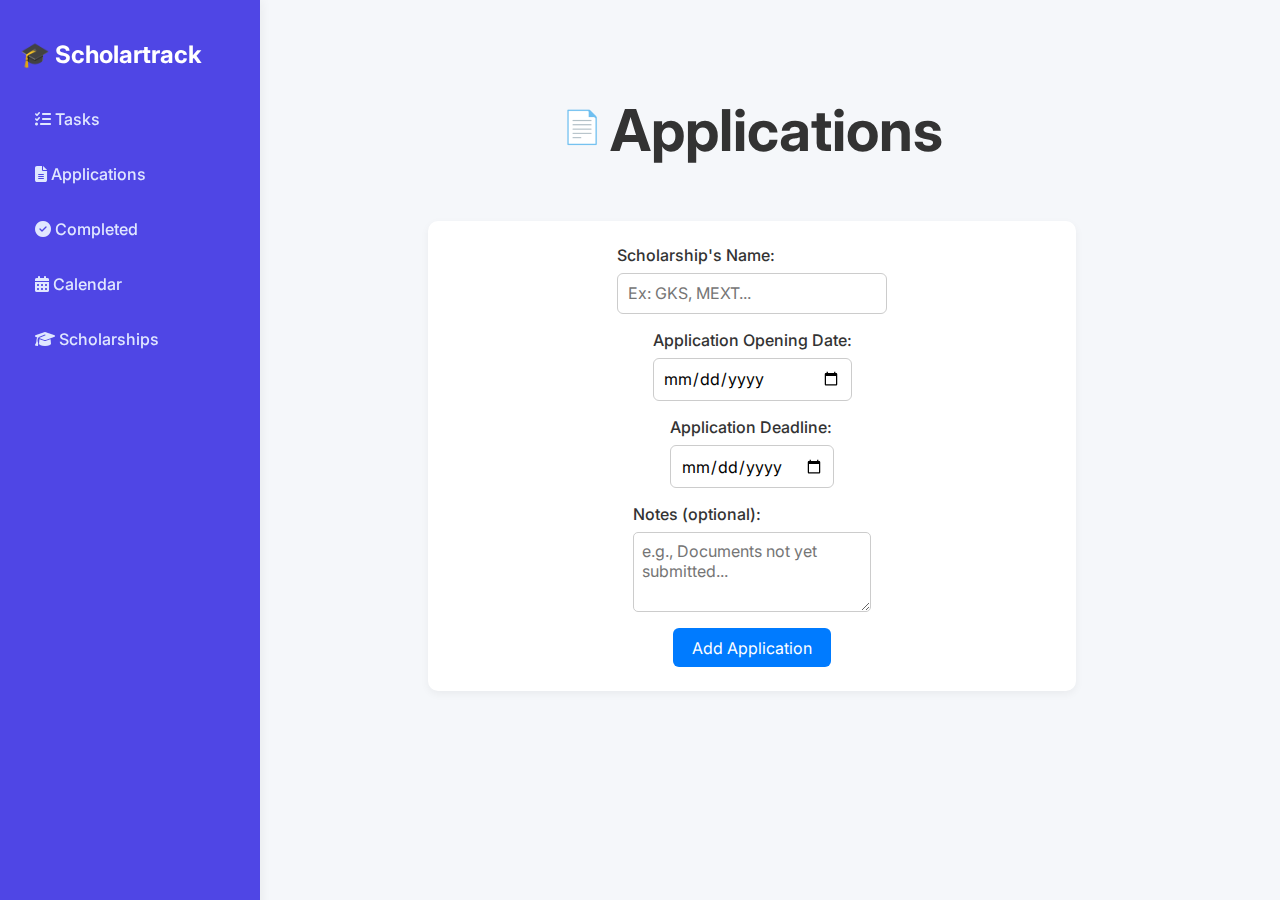
<file: applications.html>
<!DOCTYPE html>
<html lang="en-US">
<head>
  <meta charset="UTF-8" />
  <meta name="viewport" content="width=device-width, initial-scale=1.0"/>
  <title>Application Management System</title>
  <link href="https://fonts.googleapis.com/css2?family=Inter:wght@400;500;600;700&display=swap" rel="stylesheet">
  <link rel="stylesheet" href="applications.css" />

  <link rel="stylesheet" href="https://cdnjs.cloudflare.com/ajax/libs/font-awesome/6.4.0/css/all.min.css" />
</head>
<body>
  <div class="titulo-editais">
    <span class="emoji">📄</span>
    <h1>Applications</h1>
  </div>

  <aside class="sidebar">
    <h2>🎓 Scholartrack</h2>
    <nav>
      <a href="index.html"><i class="fas fa-tasks"></i> Tasks</a>
      <a href="applications.html"><i class="fas fa-file-alt"></i> Applications</a>
      <a href="finished.html"><i class="fas fa-check-circle"></i> Completed</a>
      <a href="calendar.html"><i class="fas fa-calendar-alt"></i> Calendar</a>
      <a href="scholarships.html"><i class="fas fa-graduation-cap"></i> Scholarships</a>
    </nav>
  </aside>

  <form id="form-edital">
    <div class="campo-form">
      <label for="nome">Scholarship's Name:</label>
      <input type="text" id="nome" placeholder="Ex: GKS, MEXT..." required />
    </div>
  
    <div class="campo-form">
      <label for="abertura">Application Opening Date:</label>
      <input type="date" id="abertura" required />
    </div>
  
    <div class="campo-form">
      <label for="encerramento">Application Deadline:</label>
      <input type="date" id="encerramento" required />
    </div>
  
    <div class="campo-form">
      <label for="edital-anotacao-input">Notes (optional):</label>
      <textarea id="edital-anotacao-input" placeholder="e.g., Documents not yet submitted..."></textarea>
    </div>
  
    <div class="form-actions">
      <button type="submit">Add Application</button>
    </div>
  </form>

  <ul id="lista-editais"></ul>

  <script src="editais.js"></script>
</body>
</html>
</file>
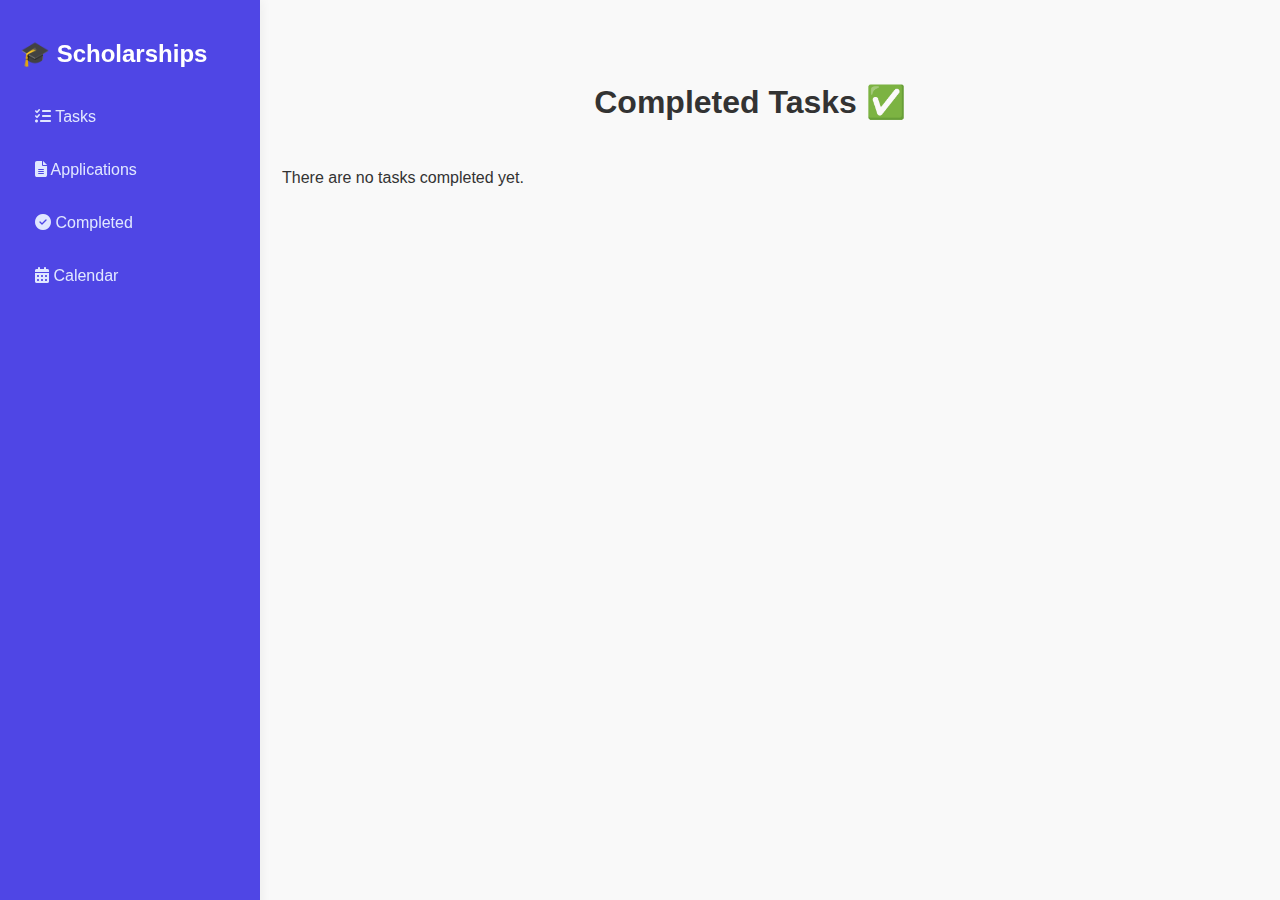
<file: concluidos.html>
<!DOCTYPE html>
<html lang="pt-BR">
<head>
  <meta charset="UTF-8" />
  <title>Concluídos</title>
  <link rel="stylesheet" href="style.css" />
  <link rel="stylesheet" href="concluidos.css">
  <link rel="stylesheet" href="https://cdnjs.cloudflare.com/ajax/libs/font-awesome/6.4.0/css/all.min.css" />
</head>
<body>

  <aside class="sidebar">
    <h2>🎓 Scholarships</h2>
    <nav>
      <a href="index.html"><i class="fas fa-tasks"></i> Tasks</a>
      <a href="editais.html"><i class="fas fa-file-alt"></i> Applications</a>
      <a href="concluidos.html" class="active"><i class="fas fa-check-circle"></i> Completed</a>
      <a href="calendario.html"><i class="fas fa-calendar-alt"></i> Calendar</a>
    </nav>
  </aside>

  <main class="content">
    <h1>Completed Tasks ✅</h1>
    <ul id="concluidos-list"></ul>
  </main>

  <script src="concluidos.js"></script>
</body>
</html>
</file>
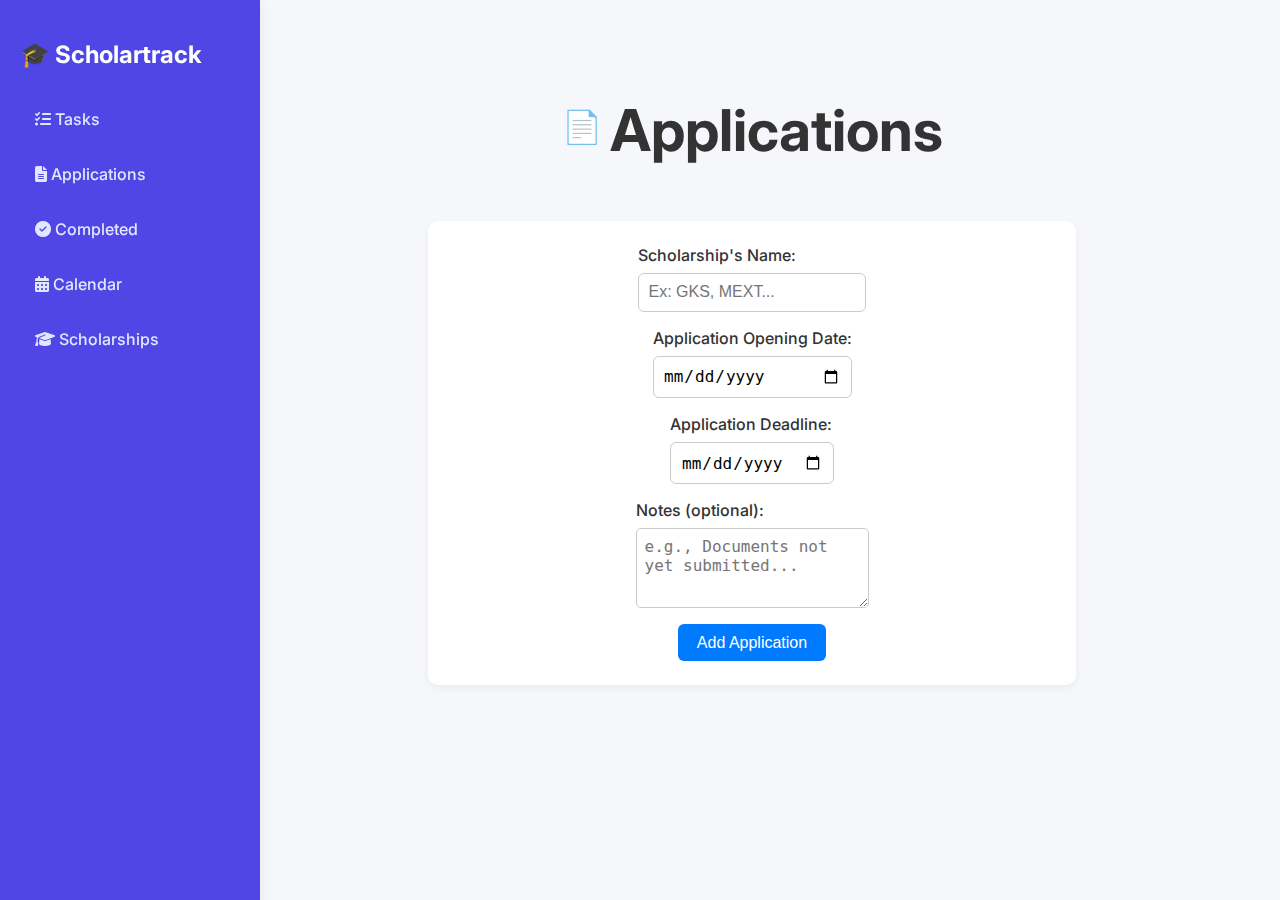
<file: editais.html>
<!DOCTYPE html>
<html lang="pt-BR">
<head>
  <meta charset="UTF-8" />
  <meta name="viewport" content="width=device-width, initial-scale=1.0"/>
  <title>Application Management System</title>
  <link href="https://fonts.googleapis.com/css2?family=Inter:wght@400;500;600;700&display=swap" rel="stylesheet">
  <link rel="stylesheet" href="editais.css" />

  <link rel="stylesheet" href="https://cdnjs.cloudflare.com/ajax/libs/font-awesome/6.4.0/css/all.min.css" />
</head>
<body>
  <div class="titulo-editais">
    <span class="emoji">📄</span>
    <h1>Applications</h1>
  </div>

  <aside class="sidebar">
    <h2>🎓 Scholartrack</h2>
    <nav>
      <a href="index.html"><i class="fas fa-tasks"></i> Tasks</a>
      <a href="editais.html"><i class="fas fa-file-alt"></i> Applications</a>
      <a href="concluidos.html"><i class="fas fa-check-circle"></i> Completed</a>
      <a href="calendario.html"><i class="fas fa-calendar-alt"></i> Calendar</a>
      <a href="scholarships.html"><i class="fas fa-graduation-cap"></i> Scholarships</a>
    </nav>
  </aside>

  <form id="form-edital">
    <div class="campo-form">
      <label for="nome">Scholarship's Name:</label>
      <input type="text" id="nome" placeholder="Ex: GKS, MEXT..." required />
    </div>
  
    <div class="campo-form">
      <label for="abertura">Application Opening Date:</label>
      <input type="date" id="abertura" required />
    </div>
  
    <div class="campo-form">
      <label for="encerramento">Application Deadline:</label>
      <input type="date" id="encerramento" required />
    </div>
  
    <div class="campo-form">
      <label for="edital-anotacao-input">Notes (optional):</label>
      <textarea id="edital-anotacao-input" placeholder="e.g., Documents not yet submitted..."></textarea>
    </div>
  
    <div class="form-actions">
      <button type="submit">Add Application</button>
    </div>
  </form>

  <ul id="lista-editais"></ul>

  <script src="editais.js"></script>
</body>
</html>
</file>
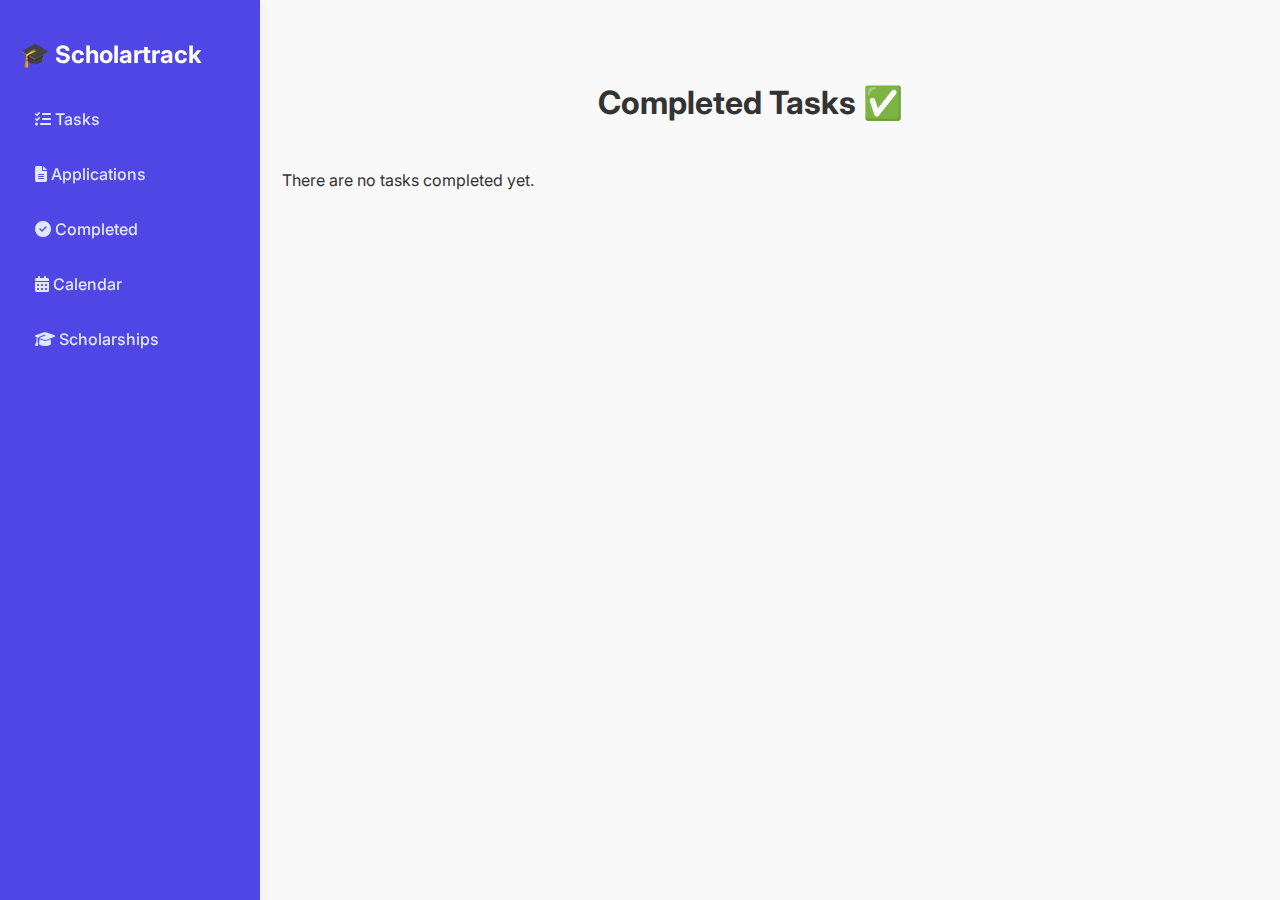
<file: finished.html>
<!DOCTYPE html>
<html lang="en-US">
<head>
  <meta charset="UTF-8" />
  <title>Finished</title>
  <meta name="viewport" content="width=device-width, initial-scale=1.0"/>
  <link href="https://fonts.googleapis.com/css2?family=Inter:wght@400;500;600;700&display=swap" rel="stylesheet">
  <link rel="stylesheet" href="style.css" />
  <link rel="stylesheet" href="finished.css">
  <link rel="stylesheet" href="https://cdnjs.cloudflare.com/ajax/libs/font-awesome/6.4.0/css/all.min.css" />
</head>
<body>

  <aside class="sidebar">
    <h2>🎓 Scholartrack</h2>
    <nav>
      <a href="index.html"><i class="fas fa-tasks"></i> Tasks</a>
      <a href="applications.html"><i class="fas fa-file-alt"></i> Applications</a>
      <a href="finished.html" class="active"><i class="fas fa-check-circle"></i> Completed</a>
      <a href="calendar.html"><i class="fas fa-calendar-alt"></i> Calendar</a>
      <a href="scholarships.html"><i class="fas fa-graduation-cap"></i> Scholarships</a>
    </nav>
  </aside>

  <main class="content">
    <h1>Completed Tasks ✅</h1>
    <ul id="concluidos-list"></ul>
  </main>

  <script src="finished.js"></script>
</body>
</html>
</file>
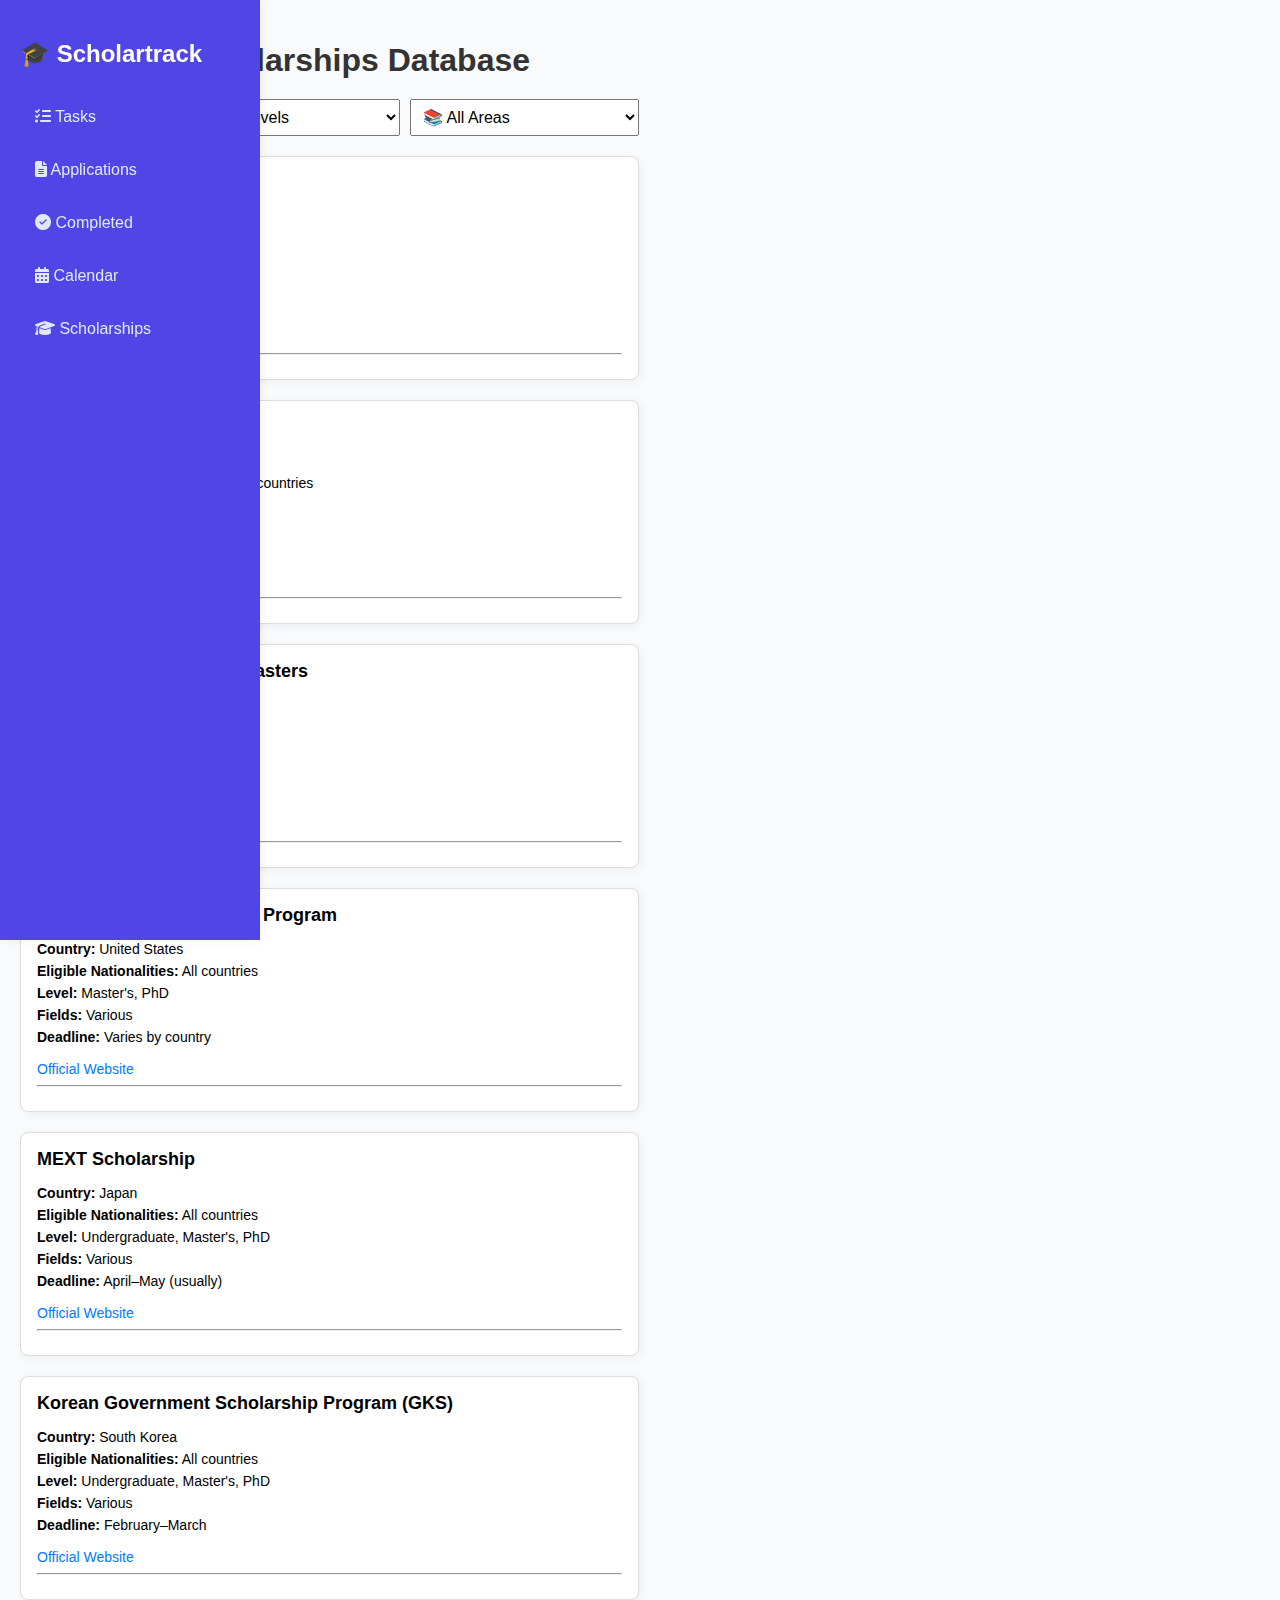
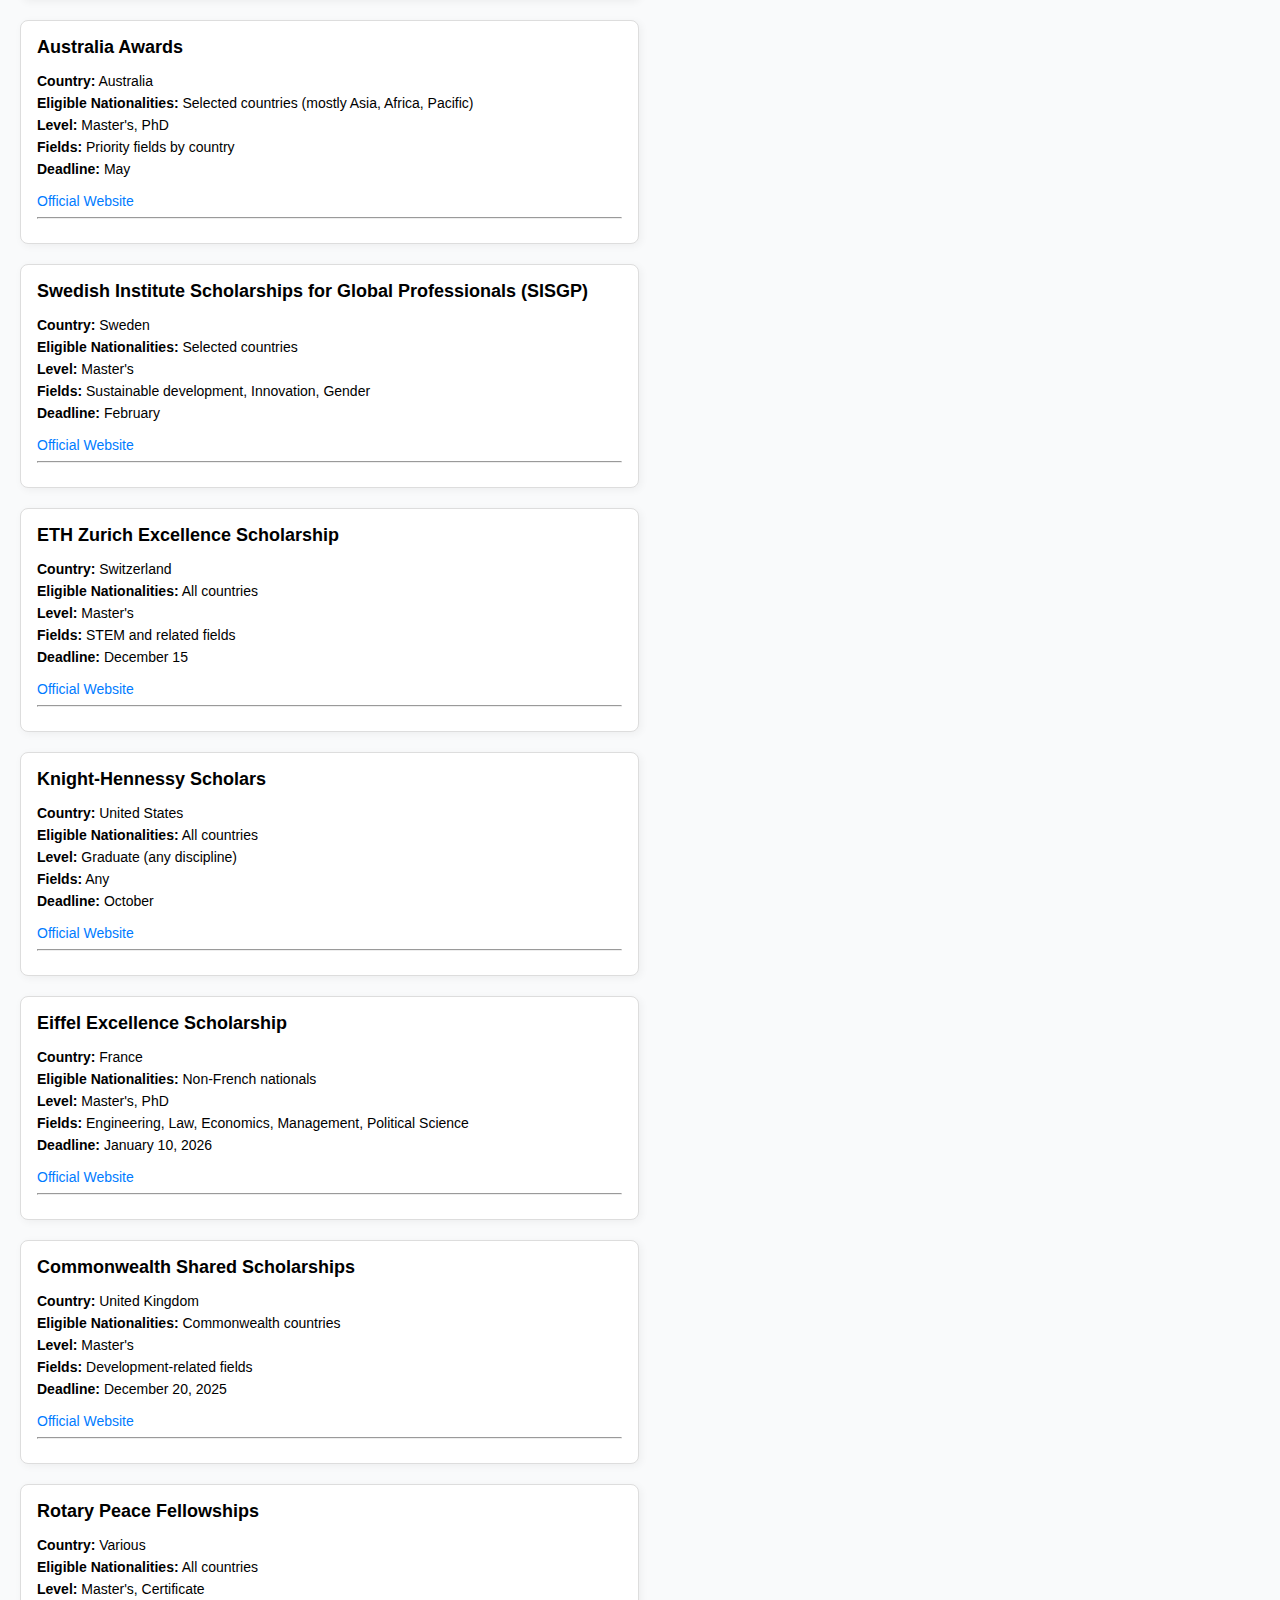
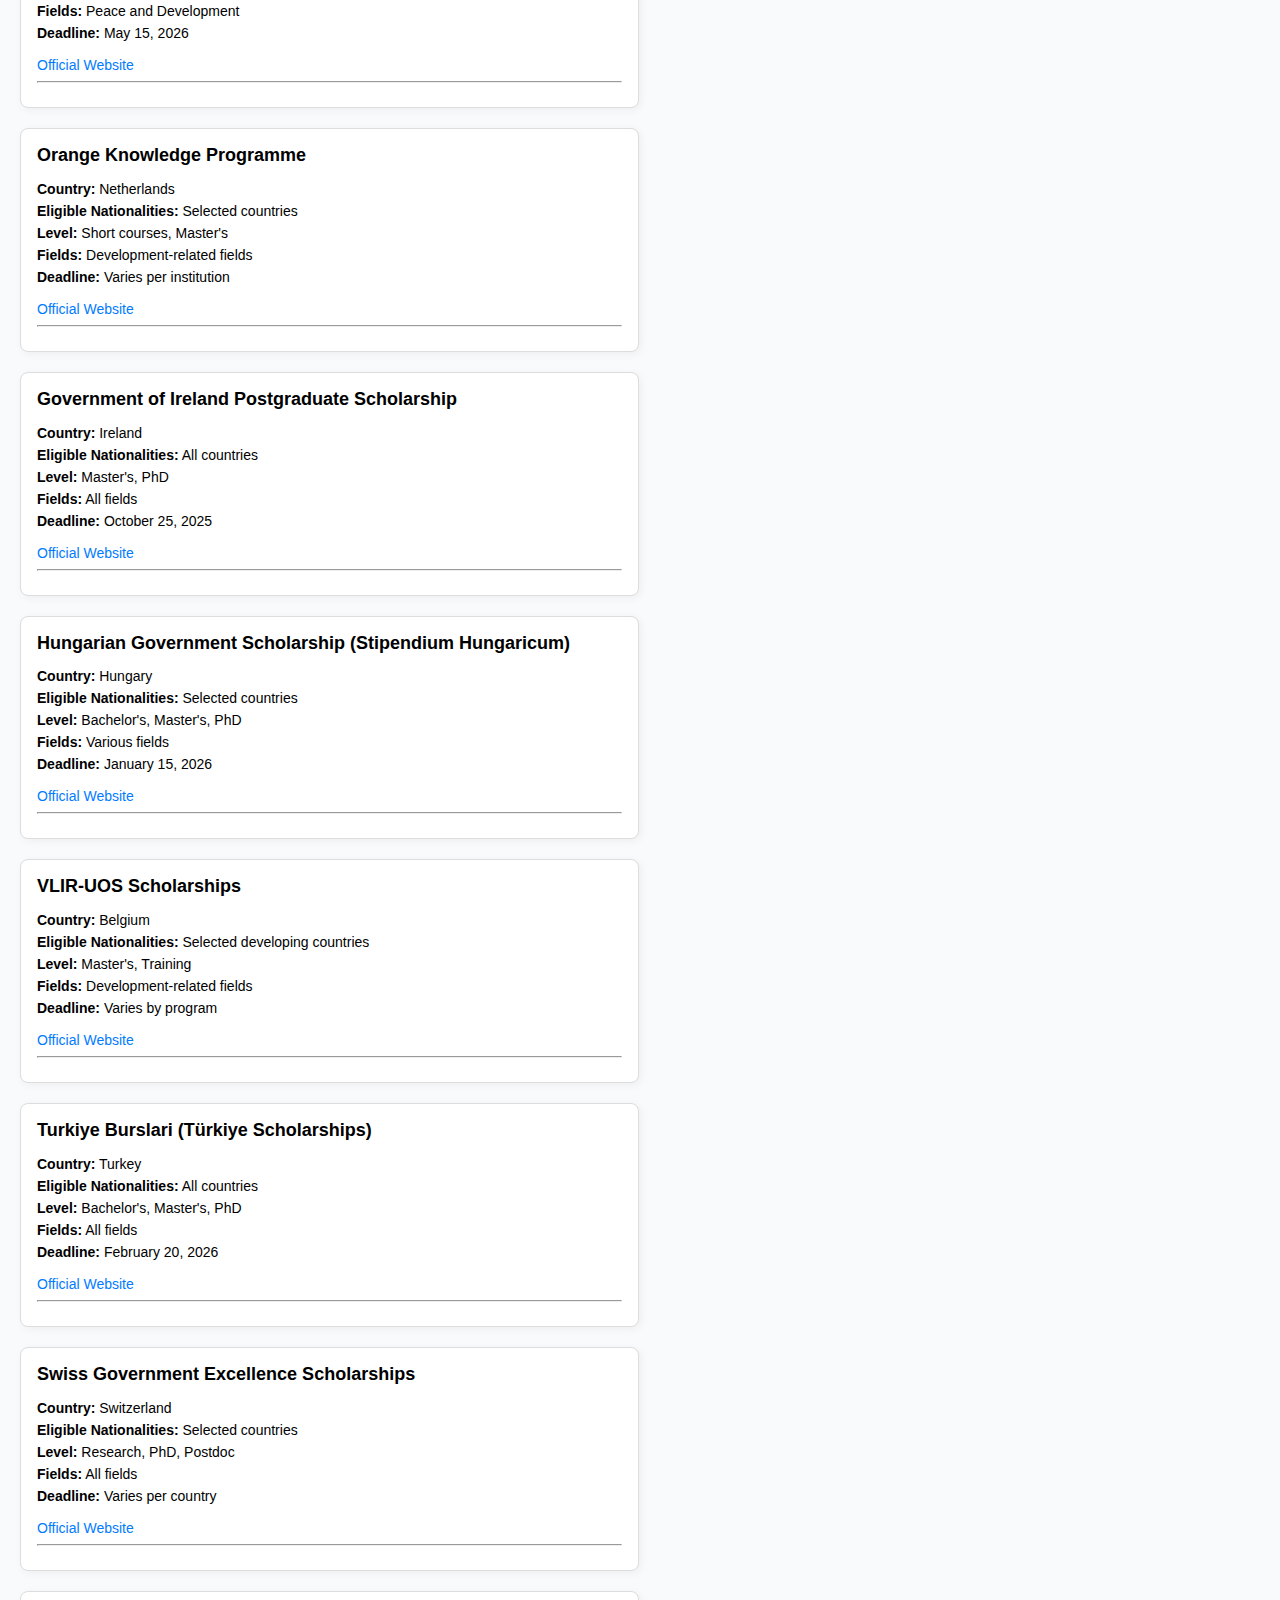
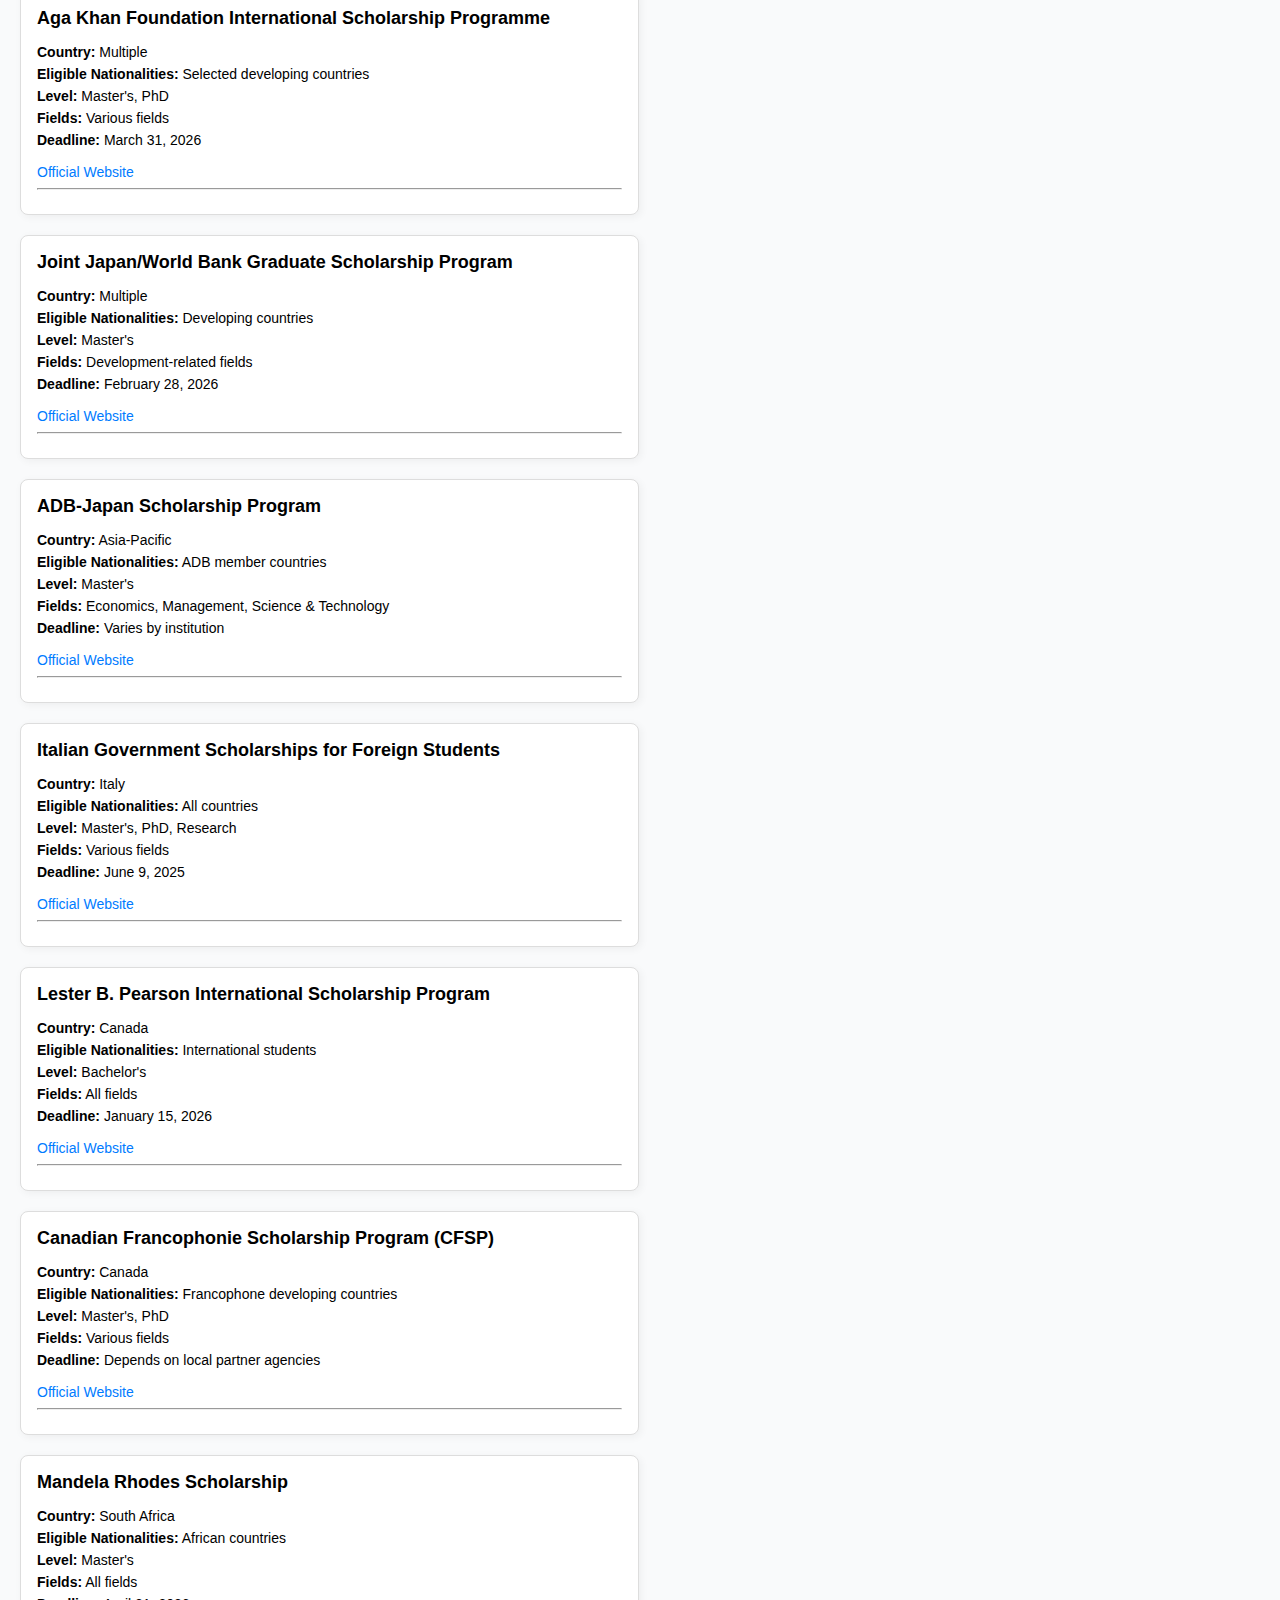
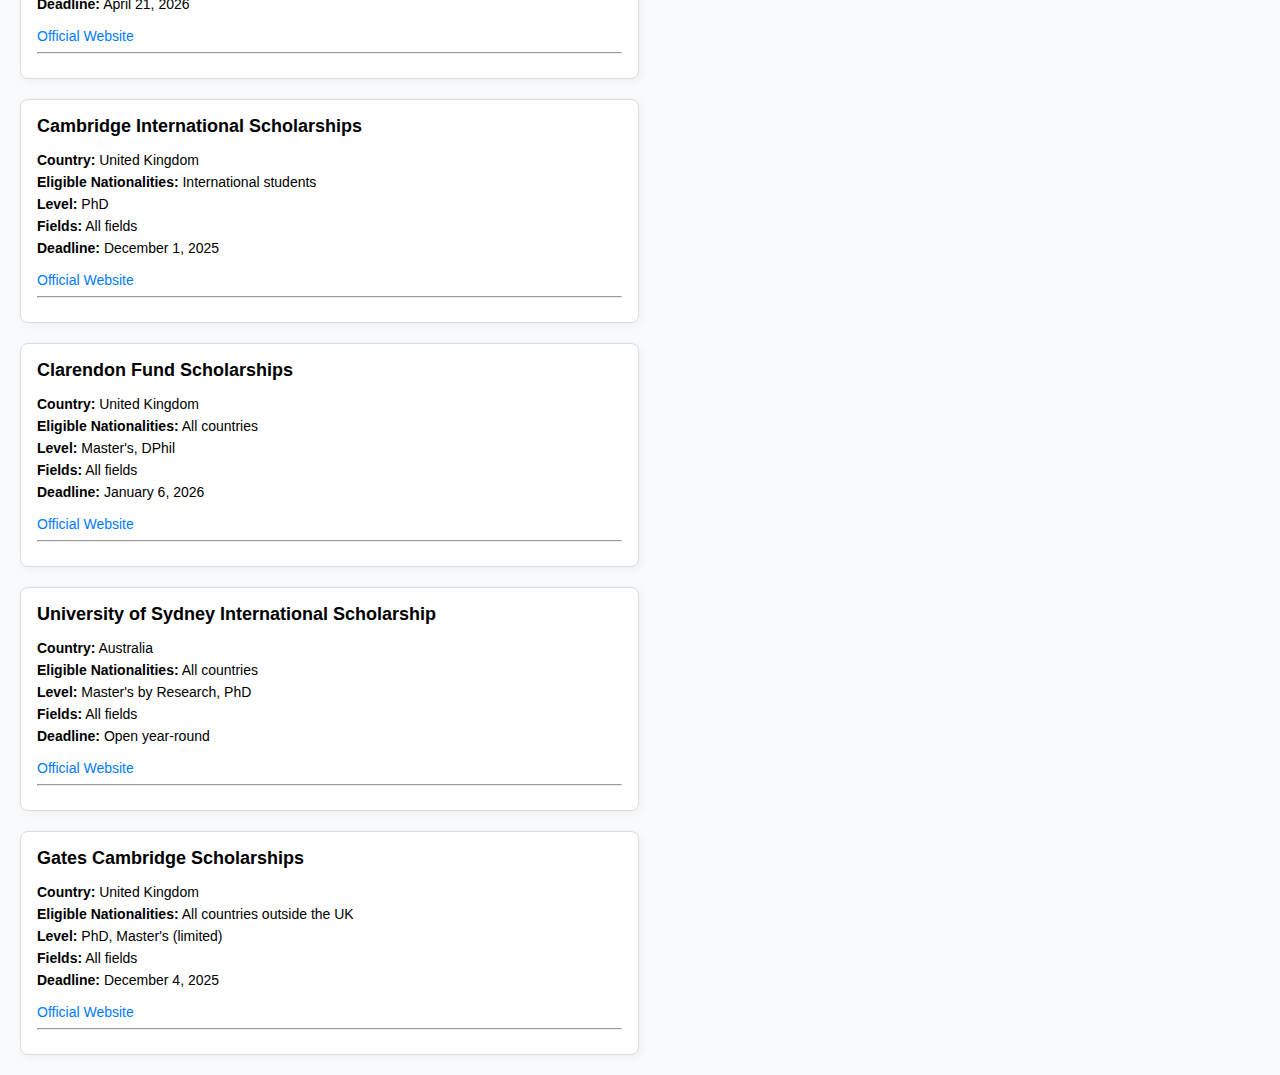
<file: scholarships.html>
<!DOCTYPE html>
<html lang="en">
<head>
    <meta charset="UTF-8">
    <title>Scholarships | ScholarTrack</title>
    <link href="https://fonts.googleapis.com/css2?family=Inter:wght@400;500;600;700&display=swap" rel="stylesheet">
    <link rel="stylesheet" href="scholarships.css">
    <link rel="stylesheet" href="style.css">
    <link rel="stylesheet" href="https://cdnjs.cloudflare.com/ajax/libs/font-awesome/6.4.0/css/all.min.css" />
</head>

<body>
    <aside class="sidebar">
        <h2>🎓 Scholartrack</h2>
        <nav>
            <a href="index.html"><i class="fas fa-tasks"></i> Tasks</a>
            <a href="editais.html"><i class="fas fa-file-alt"></i> Applications</a>
            <a href="concluidos.html"><i class="fas fa-check-circle"></i> Completed</a>
            <a href="calendario.html"><i class="fas fa-calendar-alt"></i> Calendar</a>
            <a href="scholarships.html"><i class="fas fa-graduation-cap"></i> Scholarships</a>
        </nav>
    </aside>

    <main>
        <h1>🎓 Scholarships Database</h1>

        <div class="filters">
            <select id="filterPais">
                <option value="">🌍 All Countries</option>
            </select>
            <select id="filterNivel">
                <option value="">🎓 All Levels</option>
            </select>
            <select id="filterArea">
                <option value="">📚 All Areas</option>
            </select>
        </div>

        <div class="scholarship-list" id="scholarship-list">
        </div>
    </main>

    <script src="scholarships.js"></script>
</body>
</html>
</file>
<file: applications.css>
* {
  font-family: 'Inter', Tahoma, Geneva, Verdana, sans-serif;
}

body {
  background-color: #f5f7fa;
  margin: 0;
  padding: 2rem 1rem 2rem 240px;
  color: #333;
}

h1 {
  text-align: center;
  margin-bottom: 2rem;
}

form {
  display: grid;
  grid-template-columns: 1fr 1fr 1fr auto;
  gap: 1rem;
  align-items: center;
  max-width: 800px;
  margin: 0 auto 2rem auto;
  flex-wrap: wrap;
}

form textarea {
  grid-column: span 4;
  padding: 0.5rem;
  font-size: 1rem;
  border-radius: 5px;
  border: 1px solid #ccc;
  resize: vertical;
  min-height: 80px;
}

input, button {
  padding: 0.5rem;
  font-size: 1rem;
  border-radius: 5px;
  border: 1px solid #ccc;
}

button {
  background-color: #007bff;
  color: white;
  border: none;
  transition: background-color 0.3s;
}

button:hover {
  background-color: #0056b3;
}

ul#lista-editais {
  list-style-type: none;
  padding: 0;
  max-width: 800px;
  margin: 0 auto;
}

ul#lista-editais li {
  background-color: #ffffff;
  padding: 1.2rem;
  margin-bottom: 1.2rem;
  border-left: 6px solid #4f46e5;
  border-radius: 10px;
  box-shadow: 0 4px 8px rgba(0,0,0,0.06);
  transition: transform 0.2s ease;
}

ul#lista-editais li:hover {
  transform: translateY(-3px);
}

.edital-topo {
  display: flex;
  justify-content: space-between;
  align-items: center;
  flex-wrap: wrap;
  gap: 0.5rem;
}

.edital-topo strong {
  font-size: 1.1em;
  color: #222;
}

.edital-datas {
  color: #666;
  margin-top: 0.3rem;
  font-size: 0.95em;
}

.edital-dias {
  font-style: italic;
  color: #4f46e5;
  font-weight: 600;
  font-size: 0.95em;
}

.edital-anotacao {
  margin-top: 0.8rem;
  font-size: 0.95em;
  color: #555;
  background-color: #f1f5f9;
  padding: 10px;
  border-left: 4px solid #cbd5e1;
  border-radius: 6px;
}

form {
  display: flex;
  flex-direction: column;
  gap: 1rem;
  max-width: 600px;
  margin: 0 auto 2rem auto;
  background-color: #ffffff;
  padding: 1.5rem;
  border-radius: 10px;
  box-shadow: 0 3px 8px rgba(0, 0, 0, 0.05);
}

.campo-form {
  display: flex;
  flex-direction: column;
}

.campo-form label {
  font-weight: 500;
  margin-bottom: 0.5rem;
}

input[type="text"],
input[type="date"],
textarea {
  padding: 0.6rem;
  font-size: 1rem;
  border-radius: 6px;
  border: 1px solid #ccc;
  width: 100%;
  box-sizing: border-box;
}

textarea {
  min-height: 80px;
  resize: vertical;
}

.form-actions {
  display: flex;
  justify-content: flex-end;
}

.form-actions button {
  padding: 0.6rem 1.2rem;
  font-size: 1rem;
  border-radius: 6px;
  background-color: #007bff;
  color: white;
  border: none;
  transition: background-color 0.3s;
}

.form-actions button:hover {
  background-color: #0056b3;
}

.edital-botoes {
  margin-top: 10px;
  display: flex;
  gap: 10px;
}

.edital-botoes button {
  padding: 6px 12px;
  border: none;
  border-radius: 6px;
  font-size: 0.9rem;
  cursor: pointer;
  transition: background-color 0.2s;
}

.btn-editar {
  background-color: #ffde7a;
  color: #000;
}

.btn-editar:hover {
  background-color: #f0c955;
}

.btn-excluir {
  background-color: #dc3545;
  color: #fff;
}

.btn-excluir:hover {
  background-color: #c82333;
}

.edital-anotacao {
  white-space: pre-wrap;
  word-break: break-word;
}

.ver-mais {
  display: inline-block;
  margin-top: 5px;
  background: none;
  border: none;
  color: #007bff;
  cursor: pointer;
  font-size: 0.9rem;
}

#modal-anotacao {
  display: none;
  position: fixed;
  z-index: 999;
  left: 0;
  top: 0;
  width: 100%;
  height: 100%;
  background-color: rgba(0, 0, 0, 0.5);
  overflow-y: auto;
}

.sidebar {
  width: 220px;
  height: 100vh;
  background-color: #4f46e5;
  color: white;
  padding: 20px;
  box-shadow: 2px 0 10px rgba(0,0,0,0.05);
  position: fixed;
  top: 0;
  left: 0;
}
  
.sidebar h2 {
  font-size: 1.5rem;
  margin-bottom: 30px;
  color: #fff;
}
  
.sidebar nav {
  display: flex;
  flex-direction: column;
  gap: 15px;
}
  
.sidebar a {
  color: #e0e7ff;
  text-decoration: none;
  font-weight: 500;
  padding: 10px 15px;
  border-radius: 8px;
  transition: background-color 0.2s;
}
  
.sidebar a:hover {
  background-color: #6366f1;
  color: white;
}

.modal-conteudo {
  background-color: #ffffff;
  border: 1px solid #414141;
  color: #414141;
  font-weight: 500;
  padding: 10px 16px;
  border-radius: 6px;
  font-family: 'Inter', sans-serif;
  font-size: 16px;
  cursor: pointer;
  transition: all 0.2s ease-in-out;
  width: 60%;
  max-width: 700px;
}

.modal-fechar {
  color: #aaa;
  float: right;
  font-size: 28px;
  font-weight: bold;
  cursor: pointer;
}

.modal-fechar:hover {
  color: #000;
}

.titulo-editais {
  display: flex;
  align-items: center;
  justify-content: center;
  gap: 0.5rem;
  font-size: 1.8rem;
  font-weight: bold;
  color: #333;
  padding: 1.5rem 0;
}

.titulo-editais .emoji {
  font-size: 2rem;
  animation: bounce 1.2s infinite alternate;
}

@keyframes bounce {
  from { transform: translateY(0); }
  to   { transform: translateY(-5px); }
}
</file>
<file: style.css>
body {
    font-family: 'Arial', sans-serif;
    background-color: #f0f2f5;
    margin: 0;
    padding: 20px;
}

h1 {
    text-align: center;
    color: #333;
    margin-bottom: 20px;
}

#add-task-btn {
    background-color: #4CAF50;
    color: white;
    padding: 10px 20px;
    font-size: 16px;
    border: none;
    border-radius: 8px;
    cursor: pointer;
    transition: background-color 0.3s ease;
}

#add-task-btn:hover {
    background-color: #45a049;
}

#new-task-form {
    display: none;
    flex-direction: column;
    gap: 10px;
    margin: 20px 0;
    padding: 20px;
    background-color: white;
    border-radius: 12px;
    box-shadow: 0 4px 10px rgba(0,0,0,0.1);
    opacity: 0;
    transform: scale(0.95);
    transition: opacity 0.3s ease, transform 0.3s ease;
}

#new-task-form.show {
    display: flex;
    opacity: 1;
    transform: scale(1);
}

#new-task-form input {
    padding: 10px;
    font-size: 14px;
    border: 1px solid #ccc;
    border-radius: 8px;
}

#save-task-btn {
    background-color: #2196F3;
    color: white;
    padding: 10px;
    font-size: 14px;
    border: none;
    border-radius: 8px;
    cursor: pointer;
    transition: background-color 0.3s ease;
}

#save-task-btn:hover {
    background-color: #1976D2;
}

.task-list {
    margin-top: 20px;
    display: flex;
    flex-direction: column;
    gap: 15px;
}

.task-item {
    border-bottom: 1px solid #ccc;
    padding: 15px;
    margin-bottom: 10px;
    border-radius: 10px;
    background: white;
    box-shadow: 0px 2px 5px rgba(0,0,0,0.1);
}

.task-name {
    flex: 2;
    font-weight: bold;
    color: #333;
}

.task-deadline {
    flex: 1;
    color: #888;
    font-size: 14px;
}

.task-options {
    background: none;
    border: none;
    cursor: pointer;
    font-size: 18px;
}

.task-options:hover {
    color: #000;
}

.options-menu {
    position: absolute;
    background-color: white;
    border: 1px solid #ccc;
    padding: 5px;
    box-shadow: 0 2px 5px rgba(0,0,0,0.2);
    border-radius: 5px;
    z-index: 100;
}

.options-menu button {
    background: none;
    border: none;
    cursor: pointer;
    padding: 5px;
    width: 100%;
    text-align: left;
}

.options-menu button:hover {
    background-color: #f0f0f0;
}

.edit-input {
    padding: 8px;
    border-radius: 8px;
    border: 1px solid #ccc;
    font-size: 14px;
}

.save-btn {
    background-color: #FF9800;
    color: white;
    border: none;
    border-radius: 8px;
    padding: 8px 16px;
    font-size: 14px;
    cursor: pointer;
    transition: background-color 0.3s ease;
}

.save-btn:hover {
    background-color: #FB8C00;
}

/* Fade-in do menu */
@keyframes fadeIn {
    from { opacity: 0; transform: translateY(-5px); }
    to { opacity: 1; transform: translateY(0); }
}

.task-item {
    border-bottom: 1px solid #ccc; /* Barrinha cinza separadora */
    padding: 10px;
    margin-bottom: 10px;
}

.task-info {
    display: flex;
    justify-content: space-between;
    align-items: center;
    margin-bottom: 10px;
}

.progress-container {
    display: flex;
    align-items: center;
    justify-content: space-between;
    margin-top: 8px;
    gap: 15px;
}

.progress-bar {
    flex: 1;
    height: 12px;
    background-color: #eee;
    border-radius: 6px;
    overflow: hidden;
    position: relative;
}

.progress-fill {
    height: 100%;
    background: linear-gradient(90deg, #4caf50, #8bc34a);
    width: 0%;
    transition: width 0.4s ease;
}

.progress-buttons {
    display: flex;
    gap: 5px;
}

.progress-buttons button {
    background-color: #4caf50;
    color: white;
    border: none;
    border-radius: 5px;
    padding: 5px 8px;
    font-size: 16px;
    cursor: pointer;
    transition: background 0.2s ease;
}

.progress-buttons button:hover {
    background-color: #45a049;
}

.task-actions {
    display: flex;
    gap: 10px;
}

.task-actions button {
    border: none;
    padding: 5px 10px;
    border-radius: 5px;
    font-size: 14px;
    cursor: pointer;
    transition: background 0.2s ease;
}

.edit-btn {
    background-color: #2196F3;
    color: white;
}


.edit-btn:hover {
    background-color: #1976D2;
}

.delete-btn {
    background-color: #f44336;
    color: white;
}

.delete-btn:hover {
    background-color: #d32f2f;
}

.summary {
    background-color: #f5f5f5;
    padding: 10px 15px;
    margin-bottom: 20px;
    border-radius: 8px;
    display: flex;
    justify-content: space-between;
    font-weight: bold;
    color: #333;
    gap: 20px;
}

.completed-task {
    opacity: 0.6;
}

body {
    margin: 0;
    font-family: sans-serif;
    display: flex;
    background-color: #f9fafb;
  }
  
  /* Sidebar */
  .sidebar {
    width: 220px;
    height: 100vh;
    background-color: #4f46e5;
    color: white;
    padding: 20px;
    box-shadow: 2px 0 10px rgba(0,0,0,0.05);
    position: fixed;
    top: 0;
    left: 0;
  }
  
  .sidebar h2 {
    font-size: 1.5rem;
    margin-bottom: 30px;
    color: #fff;
  }
  
  .sidebar nav {
    display: flex;
    flex-direction: column;
    gap: 15px;
  }
  
  .sidebar a {
    color: #e0e7ff;
    text-decoration: none;
    font-weight: 500;
    padding: 10px 15px;
    border-radius: 8px;
    transition: background-color 0.2s;
  }
  
  .sidebar a:hover {
    background-color: #6366f1;
    color: white;
  }
  
  /* Conteúdo */
  .content {
    margin-left: 220px;
    padding: 30px;
    flex-grow: 1;
  }

  .calendar-grid {
    display: grid;
    grid-template-columns: repeat(7, 1fr);
    gap: 8px;
    margin: 20px;
    padding: 10px;
  }
  
  .day-header {
    font-weight: bold;
    text-align: center;
    color: #555;
  }
  
  .empty {
    visibility: hidden;
  }
  
  .day-cell {
    background: #f0f0f0;
    border-radius: 8px;
    padding: 10px;
    text-align: center;
    cursor: pointer;
    font-weight: bold;
    transition: background 0.3s ease;
  }
  
  .day-cell:hover {
    background: #ddd;
  }
  
  .day-cell.today {
    border: 2px solid #4f46e5;
  }
  
  .day-cell.completed {
    background-color: #4f46e5;
    color: white;
  }

  #lista-editais {
    list-style: none;
    padding: 0;
  }
  
  #lista-editais li {
    background: #fff;
    border: 1px solid #ccc;
    border-left: 5px solid #007bff;
    box-shadow: 0 2px 6px rgba(0,0,0,0.1);
    padding: 15px;
    margin-bottom: 15px;
    border-radius: 8px;
    transition: transform 0.2s;
  }
  
  #lista-editais li:hover {
    transform: scale(1.01);
  }
  
  .edital-topo {
    display: flex;
    justify-content: space-between;
    align-items: center;
  }
  
  .edital-topo strong {
    font-size: 1.1em;
  }
  
  .edital-datas {
    color: #333;
    margin-top: 5px;
  }
  
  .edital-dias {
    font-style: italic;
    color: #007bff;
    font-weight: bold;
    white-space: nowrap;
  }
  
  .edital-anotacao {
    margin-top: 10px;
    font-size: 0.95em;
    color: #555;
    background-color: #f8f9fa;
    padding: 10px;
    border-left: 3px solid #ccc;
    border-radius: 5px;
  }

  .titulo-editais {
    display: flex;
    align-items: center;
    justify-content: center;
    gap: 0.5rem;
    font-size: 1.8rem;
    font-weight: bold;
    color: #333;
    padding: 1.5rem 0;
  }
  
  .titulo-editais .emoji {
    font-size: 2rem;
    animation: bounce 1.2s infinite alternate;
  }
  
  @keyframes bounce {
    from { transform: translateY(0); }
    to   { transform: translateY(-5px); }
  }

  .header {
    display: flex;
    justify-content: space-between;
    align-items: center;
    padding: 1rem 2rem 1rem 0;
    margin-bottom: 20px;
  }
  
  .header h1 {
    font-size: 1.8rem;
    display: flex;
    align-items: center;
    gap: 0.5rem;
    color: #333;
    margin: 0;
  }
  
  .header .emoji {
    font-size: 1.6rem;
  }
</file>
<file: concluidos.css>
body {
  font-family: 'Inter', sans-serif;
  background-color: #f9f9f9;
  padding: 2rem;
  color: #333;
}

h1 {
  text-align: center;
  margin-bottom: 2rem;
}

ul#concluidos-list {
  list-style-type: none;
  padding: 0;
  display: flex;
  flex-wrap: wrap;
  gap: 16px;
  justify-content: flex-start;
}

ul#concluidos-list li {
  background-color: #e7ffec;
  border-left: 6px solid #28a745;
  border-radius: 8px;
  box-shadow: 2px 2px 8px rgba(0, 0, 0, 0.1);
  width: 180px;
  height: 180px;
  display: flex;
  align-items: center;
  justify-content: center;
  font-weight: bold;
  text-align: center;
  padding: 1rem;
  position: relative;
}

.task-content {
  display: flex;
  flex-direction: column;
  justify-content: center;
  align-items: center;
}

.completion-date {
  font-size: 0.8rem;
  color: #666;
  margin-top: 0.5rem;
  font-weight: normal;
}

.completed-task-box {
  background-color: #fff8dc;
  border: 1px solid #e0d6b4;
  border-radius: 8px;
  padding: 20px;
  width: 200px;
  height: 200px;
  display: flex;
  flex-direction: column;
  justify-content: center;
  align-items: center;
  font-family: 'Inter', sans-serif;
  box-shadow: 0 0 10px rgba(0,0,0,0.05);
  background-image: linear-gradient(to bottom, #fefefe 19px, transparent 19px),
                    linear-gradient(to right, #f3e7c6 1px, transparent 1px);
  background-size: 100% 20px, 20px 100%;
}

.task-name {
  font-size: 1.2rem;
  font-weight: 600;
  margin-bottom: 10px;
  text-align: center;
}

.completed-date {
  font-size: 0.9rem;
  color: #666;
  text-align: center;
}
</file>
<file: editais.css>
body {
  font-family: 'Inter', Tahoma, Geneva, Verdana, sans-serif;
  background-color: #f5f7fa;
  margin: 0;
  padding: 2rem 1rem 2rem 240px;
  color: #333;
}

h1 {
  text-align: center;
  margin-bottom: 2rem;
}

form {
  display: grid;
  grid-template-columns: 1fr 1fr 1fr auto;
  gap: 1rem;
  align-items: center;
  max-width: 800px;
  margin: 0 auto 2rem auto;
  flex-wrap: wrap;
}

form textarea {
  grid-column: span 4;
  padding: 0.5rem;
  font-size: 1rem;
  border-radius: 5px;
  border: 1px solid #ccc;
  resize: vertical;
  min-height: 80px;
}

input, button {
  padding: 0.5rem;
  font-size: 1rem;
  border-radius: 5px;
  border: 1px solid #ccc;
}

button {
  background-color: #007bff;
  color: white;
  border: none;
  transition: background-color 0.3s;
}

button:hover {
  background-color: #0056b3;
}

ul#lista-editais {
  list-style-type: none;
  padding: 0;
  max-width: 800px;
  margin: 0 auto;
}

ul#lista-editais li {
  background-color: #ffffff;
  padding: 1.2rem;
  margin-bottom: 1.2rem;
  border-left: 6px solid #4f46e5;
  border-radius: 10px;
  box-shadow: 0 4px 8px rgba(0,0,0,0.06);
  transition: transform 0.2s ease;
}

ul#lista-editais li:hover {
  transform: translateY(-3px);
}

.edital-topo {
  display: flex;
  justify-content: space-between;
  align-items: center;
  flex-wrap: wrap;
  gap: 0.5rem;
}

.edital-topo strong {
  font-size: 1.1em;
  color: #222;
}

.edital-datas {
  color: #666;
  margin-top: 0.3rem;
  font-size: 0.95em;
}

.edital-dias {
  font-style: italic;
  color: #4f46e5;
  font-weight: 600;
  font-size: 0.95em;
}

.edital-anotacao {
  margin-top: 0.8rem;
  font-size: 0.95em;
  color: #555;
  background-color: #f1f5f9;
  padding: 10px;
  border-left: 4px solid #cbd5e1;
  border-radius: 6px;
}

form {
  display: flex;
  flex-direction: column;
  gap: 1rem;
  max-width: 600px;
  margin: 0 auto 2rem auto;
  background-color: #ffffff;
  padding: 1.5rem;
  border-radius: 10px;
  box-shadow: 0 3px 8px rgba(0, 0, 0, 0.05);
}

.campo-form {
  display: flex;
  flex-direction: column;
}

.campo-form label {
  font-weight: 500;
  margin-bottom: 0.5rem;
}

input[type="text"],
input[type="date"],
textarea {
  padding: 0.6rem;
  font-size: 1rem;
  border-radius: 6px;
  border: 1px solid #ccc;
  width: 100%;
  box-sizing: border-box;
}

textarea {
  min-height: 80px;
  resize: vertical;
}

.form-actions {
  display: flex;
  justify-content: flex-end;
}

.form-actions button {
  padding: 0.6rem 1.2rem;
  font-size: 1rem;
  border-radius: 6px;
  background-color: #007bff;
  color: white;
  border: none;
  transition: background-color 0.3s;
}

.form-actions button:hover {
  background-color: #0056b3;
}

.edital-botoes {
  margin-top: 10px;
  display: flex;
  gap: 10px;
}

.edital-botoes button {
  padding: 6px 12px;
  border: none;
  border-radius: 6px;
  font-size: 0.9rem;
  cursor: pointer;
  transition: background-color 0.2s;
}

.btn-editar {
  background-color: #ffde7a;
  color: #000;
}

.btn-editar:hover {
  background-color: #f0c955;
}

.btn-excluir {
  background-color: #dc3545;
  color: #fff;
}

.btn-excluir:hover {
  background-color: #c82333;
}

.edital-anotacao {
  white-space: pre-wrap;
  word-break: break-word;
}
.ver-mais {
  display: inline-block;
  margin-top: 5px;
  background: none;
  border: none;
  color: #007bff;
  cursor: pointer;
  font-size: 0.9rem;
}

#modal-anotacao {
  display: none;
  position: fixed;
  z-index: 999;
  left: 0;
  top: 0;
  width: 100%;
  height: 100%;
  background-color: rgba(0, 0, 0, 0.5);
  overflow-y: auto;
}

  .sidebar {
    width: 220px;
    height: 100vh;
    background-color: #4f46e5;
    color: white;
    padding: 20px;
    box-shadow: 2px 0 10px rgba(0,0,0,0.05);
    position: fixed;
    top: 0;
    left: 0;
  }
  
  .sidebar h2 {
    font-size: 1.5rem;
    margin-bottom: 30px;
    color: #fff;
  }
  
  .sidebar nav {
    display: flex;
    flex-direction: column;
    gap: 15px;
  }
  
  .sidebar a {
    color: #e0e7ff;
    text-decoration: none;
    font-weight: 500;
    padding: 10px 15px;
    border-radius: 8px;
    transition: background-color 0.2s;
  }
  
  .sidebar a:hover {
    background-color: #6366f1;
    color: white;
  }

.modal-conteudo {
  background-color: #ffffff;
  border: 1px solid #414141;
  color: #414141;
  font-weight: 500;
  padding: 10px 16px;
  border-radius: 6px;
  font-family: 'Inter', sans-serif;
  font-size: 16px;
  cursor: pointer;
  transition: all 0.2s ease-in-out;
  width: 60%;
  max-width: 700px;
}

.modal-fechar {
  color: #aaa;
  float: right;
  font-size: 28px;
  font-weight: bold;
  cursor: pointer;
}

.modal-fechar:hover {
  color: #000;
}

.titulo-editais {
  display: flex;
  align-items: center;
  justify-content: center;
  gap: 0.5rem;
  font-size: 1.8rem;
  font-weight: bold;
  color: #333;
  padding: 1.5rem 0;
}

.titulo-editais .emoji {
  font-size: 2rem;
  animation: bounce 1.2s infinite alternate;
}

@keyframes bounce {
  from { transform: translateY(0); }
  to   { transform: translateY(-5px); }
}
</file>
<file: finished.css>
* {
  font-family: 'Inter', Tahoma, Geneva, Verdana, sans-serif;
}

body {
  background-color: #f9f9f9;
  padding: 2rem;
  color: #333;
}

h1 {
  text-align: center;
  margin-bottom: 2rem;
}

ul#concluidos-list {
  list-style-type: none;
  padding: 0;
  display: flex;
  flex-wrap: wrap;
  gap: 16px;
  justify-content: flex-start;
}

ul#concluidos-list li {
  background-color: #e7ffec;
  border-left: 6px solid #28a745;
  border-radius: 8px;
  box-shadow: 2px 2px 8px rgba(0, 0, 0, 0.1);
  width: 180px;
  height: 180px;
  display: flex;
  align-items: center;
  justify-content: center;
  font-weight: bold;
  text-align: center;
  padding: 1rem;
  position: relative;
}

.task-content {
  display: flex;
  flex-direction: column;
  justify-content: center;
  align-items: center;
}

.completion-date {
  font-size: 0.8rem;
  color: #666;
  margin-top: 0.5rem;
  font-weight: normal;
}

.completed-task-box {
  background-color: #fff8dc;
  border: 1px solid #e0d6b4;
  border-radius: 8px;
  padding: 20px;
  width: 200px;
  height: 200px;
  display: flex;
  flex-direction: column;
  justify-content: center;
  align-items: center;
  font-family: 'Inter', sans-serif;
  box-shadow: 0 0 10px rgba(0,0,0,0.05);
  background-image: linear-gradient(to bottom, #fefefe 19px, transparent 19px),
                    linear-gradient(to right, #f3e7c6 1px, transparent 1px);
  background-size: 100% 20px, 20px 100%;
}

.task-name {
  font-size: 1.2rem;
  font-weight: 600;
  margin-bottom: 10px;
  text-align: center;
}

.completed-date {
  font-size: 0.9rem;
  color: #666;
  text-align: center;
}
</file>
<file: scholarships.css>
body {
    font-family: 'Inter', sans-serif;
    background: #f5f5f5;
    margin-left: 500px;
    padding: 20px;
}

h1 {
    text-align: center;
    margin-bottom: 20px;

}

.filters {
    display: flex;
    flex-wrap: wrap;
    gap: 10px;
    justify-content: center;
    margin-bottom: 20px;
}

select {
    padding: 8px;
    font-size: 16px;
}

.scholarship-list {
    display: grid;
    grid-template-columns: repeat(auto-fill, minmax(320px, 1fr));
    gap: 20px;
}

.card {
    background: #fff;
    border: 1px solid #ddd;
    border-radius: 8px;
    padding: 16px;
    box-shadow: 2px 2px 8px rgba(0, 0, 0, 0.05);
}

.card h2 {
    margin-top: 0;
    font-size: 18px;
}

.card p {
    margin: 6px 0;
    font-size: 14px;
}

.card a {
    display: inline-block;
    margin-top: 10px;
    color: #007bff;
    text-decoration: none;
}

.card a:hover {
    text-decoration: underline;
}
</file>
